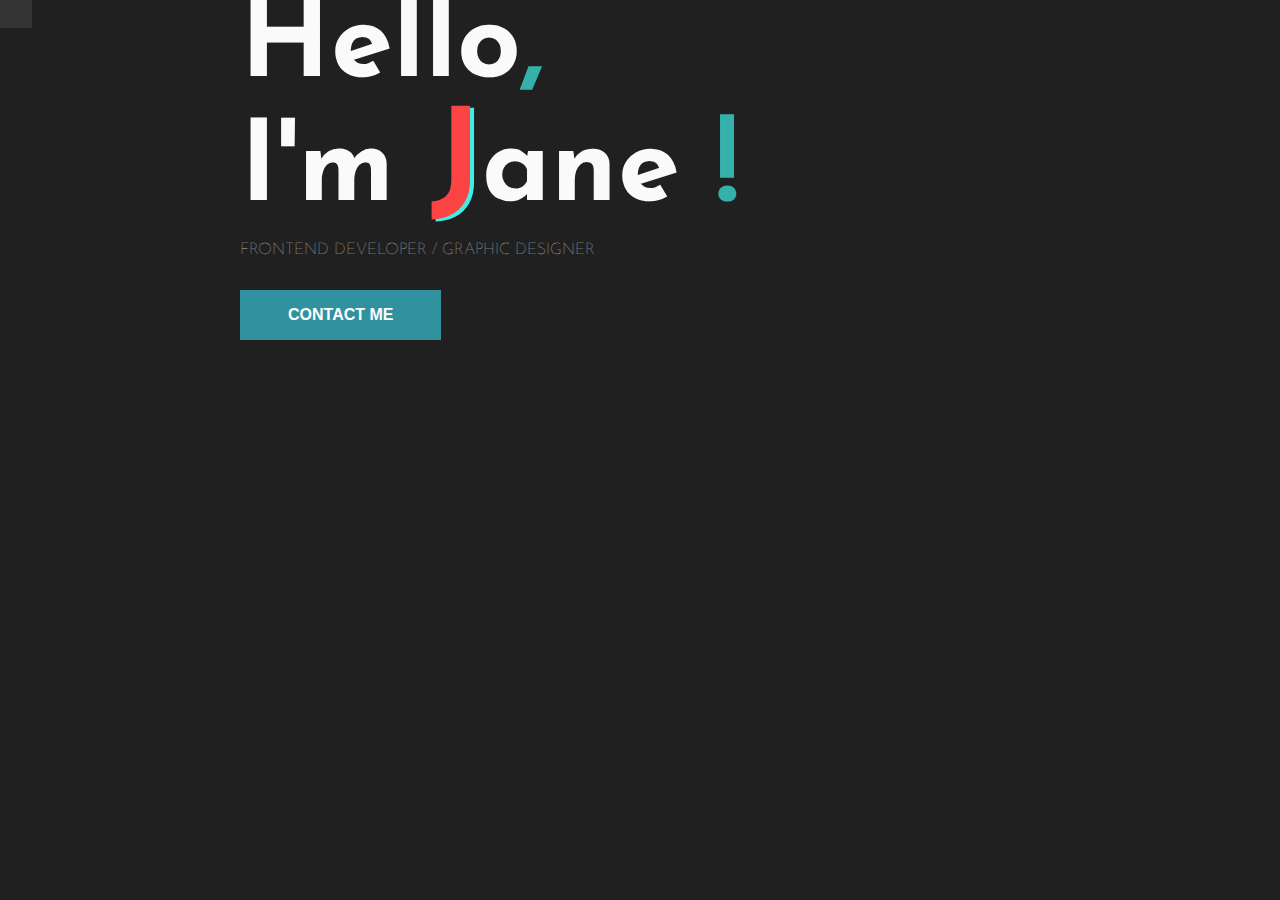
<file: index.html>
<!DOCTYPE html>
<html lang="en">
    <head>
        <meta charset="UTF-8">
        <meta name="viewport" content="width=device-width, initial-scale=1">
        <title>Jane Doe | Home</title>
        <link rel="stylesheet" href="https://unpkg.com/aos@next/dist/aos.css" />
        <link rel="stylesheet" href="https://use.fontawesome.com/releases/v5.7.2/css/all.css" integrity="sha384-fnmOCqbTlWIlj8LyTjo7mOUStjsKC4pOpQbqyi7RrhN7udi9RwhKkMHpvLbHG9Sr" crossorigin="anonymous">
        <link rel="stylesheet" href="main.css">
        <link href='https://fonts.googleapis.com/css?family=Josefin Sans' rel='stylesheet'>
    </head>
    <body>
        
        <header>
        <div class="topnav" id="myTopnav">
          <a class="active" href="index.html"><i class="fa fa-fw fa-home"></i></a>
          <a href="about.html"><i class="fa fa-fw fa-user"></i></a>
          <a href="services.html"><i class="fas fa-eye"></i></a>
          <a href="contact.html"><i class="far fa-envelope"></i></a>
            
          <a href="javascript:void(0);" class="icon" onclick="myFunction()">
            <i class="fa fa-bars"></i>
          </a>
        </div>
        </header>
        
        <section>
            <div class="home-content">
                <div class="home-landing-text">
                    <h1>Hello<span class="landing-span">,</span><br>I'm <span class="first-letter">J</span>ane <span class="landing-span">!</span></h1>
                    
                    <h6>Frontend Developer <span>/</span> Graphic Designer</h6>
                </div>
                
                <div class="home-btn">
                    <button>Contact me</button>
                </div>
            </div> 
        </section>
        
        
        <script src="main.js"></script>
    </body>    
</html>
</file>
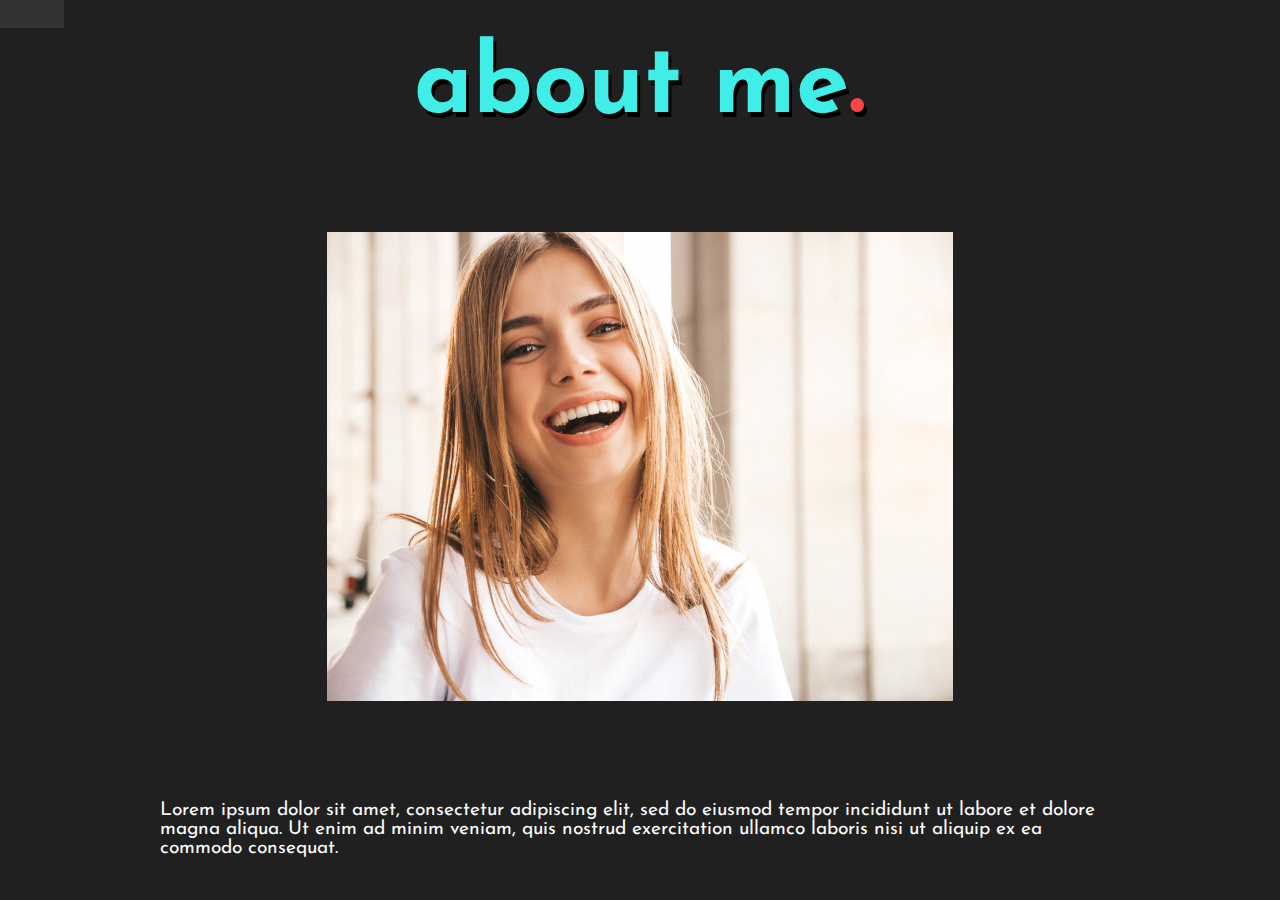
<file: about.html>
<!DOCTYPE html>
<html lang="en">
    <head>
        <meta charset="UTF-8">
        <meta name="viewport" content="width=device-width, initial-scale=1">
        <title>Jane Doe | About</title>
        <link rel="stylesheet" href="https://unpkg.com/aos@next/dist/aos.css" />
        <link rel="stylesheet" href="https://use.fontawesome.com/releases/v5.7.2/css/all.css" integrity="sha384-fnmOCqbTlWIlj8LyTjo7mOUStjsKC4pOpQbqyi7RrhN7udi9RwhKkMHpvLbHG9Sr" crossorigin="anonymous">
        <link rel="stylesheet" href="main.css">
        <link href='https://fonts.googleapis.com/css?family=Josefin Sans' rel='stylesheet'>
    </head>
    <body>
        
        <header>
        <div class="topnav" id="myTopnav">
          <a href="index.html"><i class="fa fa-fw fa-home"></i></a>
          <a class="active" href="about.html"><i class="fa fa-fw fa-user"></i></a>
          <a href="services.html"><i class="fas fa-eye"></i></a>
          <a href="contact.html"><i class="far fa-envelope"></i></a>
            
          <a href="javascript:void(0);" class="icon" onclick="myFunction()">
            <i class="fa fa-bars"></i>
          </a>
        </div>
        </header>
        
        <section>
            <div class="about-content">
                <div class="all-heading">
                    <h1>About me<span>.</span></h1>
                </div>
                
                <div class="about-details">
                    <div class="about-image">
                    <img src="images/about-img.jpg">
                </div>
                
                <div class="about-text">
                    <p>Lorem ipsum dolor sit amet, consectetur adipiscing elit, sed do eiusmod tempor incididunt ut labore et dolore magna aliqua. Ut enim ad minim veniam, quis nostrud exercitation ullamco laboris nisi ut aliquip ex ea commodo consequat.</p>
                </div>
                </div>
                
            </div>
        </section>
        
        
        <script src="main.js"></script>
    </body>    
</html>
</file>
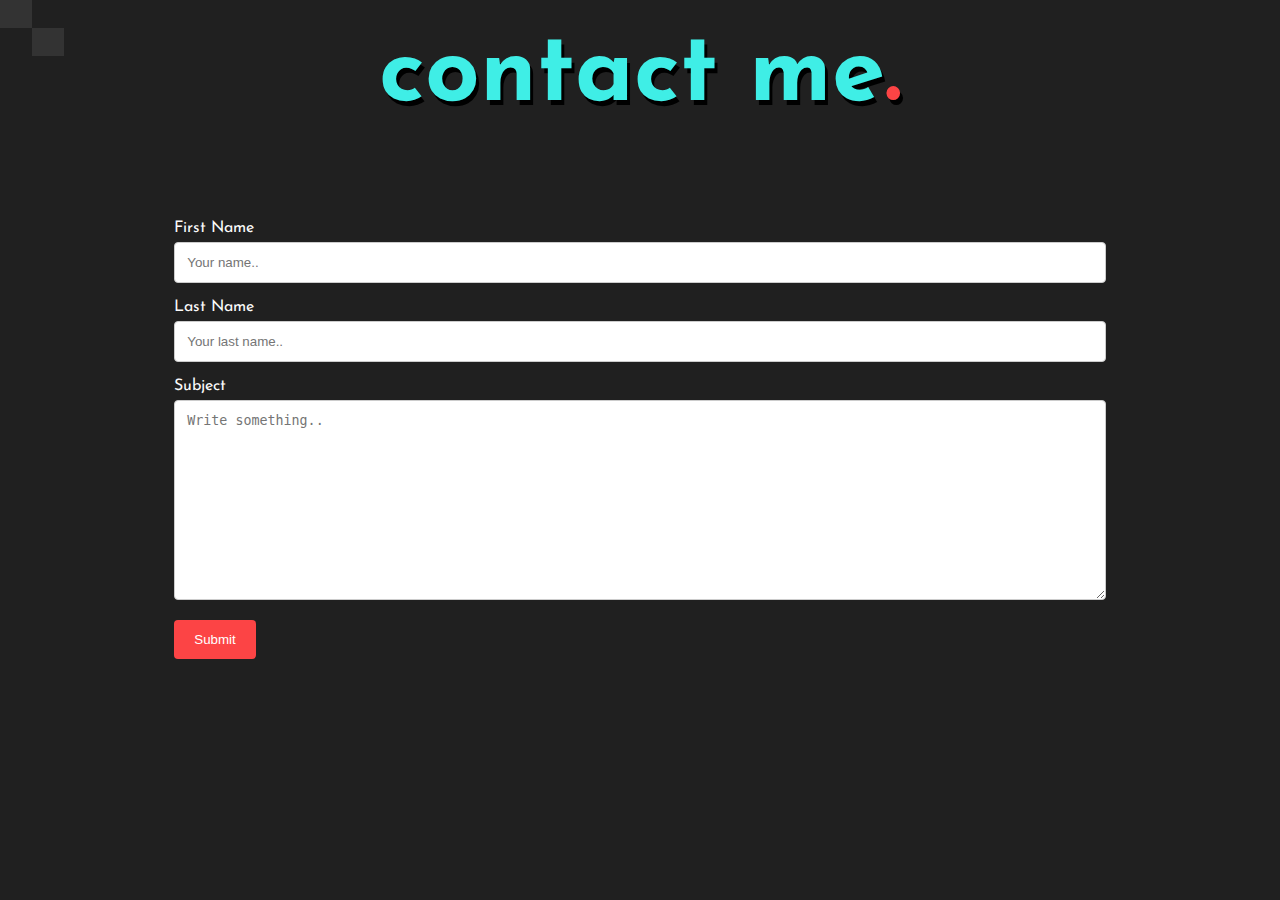
<file: contact.html>
<!DOCTYPE html>
<html lang="en">
    <head>
        <meta charset="UTF-8">
        <meta name="viewport" content="width=device-width, initial-scale=1">
        <title>Jane Doe | Services</title>
        <link rel="stylesheet" href="https://unpkg.com/aos@next/dist/aos.css" />
        <link rel="stylesheet" href="https://use.fontawesome.com/releases/v5.7.2/css/all.css" integrity="sha384-fnmOCqbTlWIlj8LyTjo7mOUStjsKC4pOpQbqyi7RrhN7udi9RwhKkMHpvLbHG9Sr" crossorigin="anonymous">
        <link rel="stylesheet" href="main.css">
        <link href='https://fonts.googleapis.com/css?family=Josefin Sans' rel='stylesheet'>
    </head>
    <body>
        
        <header>
        <div class="topnav" id="myTopnav">
          <a href="index.html"><i class="fa fa-fw fa-home"></i></a>
          <a href="about.html"><i class="fa fa-fw fa-user"></i></a>
          <a href="services.html"><i class="fas fa-eye"></i></a>
          <a class="active" href="contact.html"><i class="far fa-envelope"></i></a>
            
          <a href="javascript:void(0);" class="icon" onclick="myFunction()">
            <i class="fa fa-bars"></i>
          </a>
        </div>
        </header>
        
        <section>
            <div class="contact">
                <div class="all-heading">
                    <h1>contact me<span>.</span></h1>
                </div>
                
                <div class="contact-form">
                    <form action="/action_page.php">
                    <label for="fname">First Name</label>
                    <input type="text" id="fname" name="firstname" placeholder="Your name..">

                    <label for="lname">Last Name</label>
                    <input type="text" id="lname" name="lastname" placeholder="Your last name..">

                    <label for="subject">Subject</label>
                    <textarea id="subject" name="subject" placeholder="Write something.." style="height:200px"></textarea>

                    <input type="submit" value="Submit">
                </form>
                </div>
            </div>
        </section>
        
        
        <script src="main.js"></script>
    </body>    
</html>
</file>
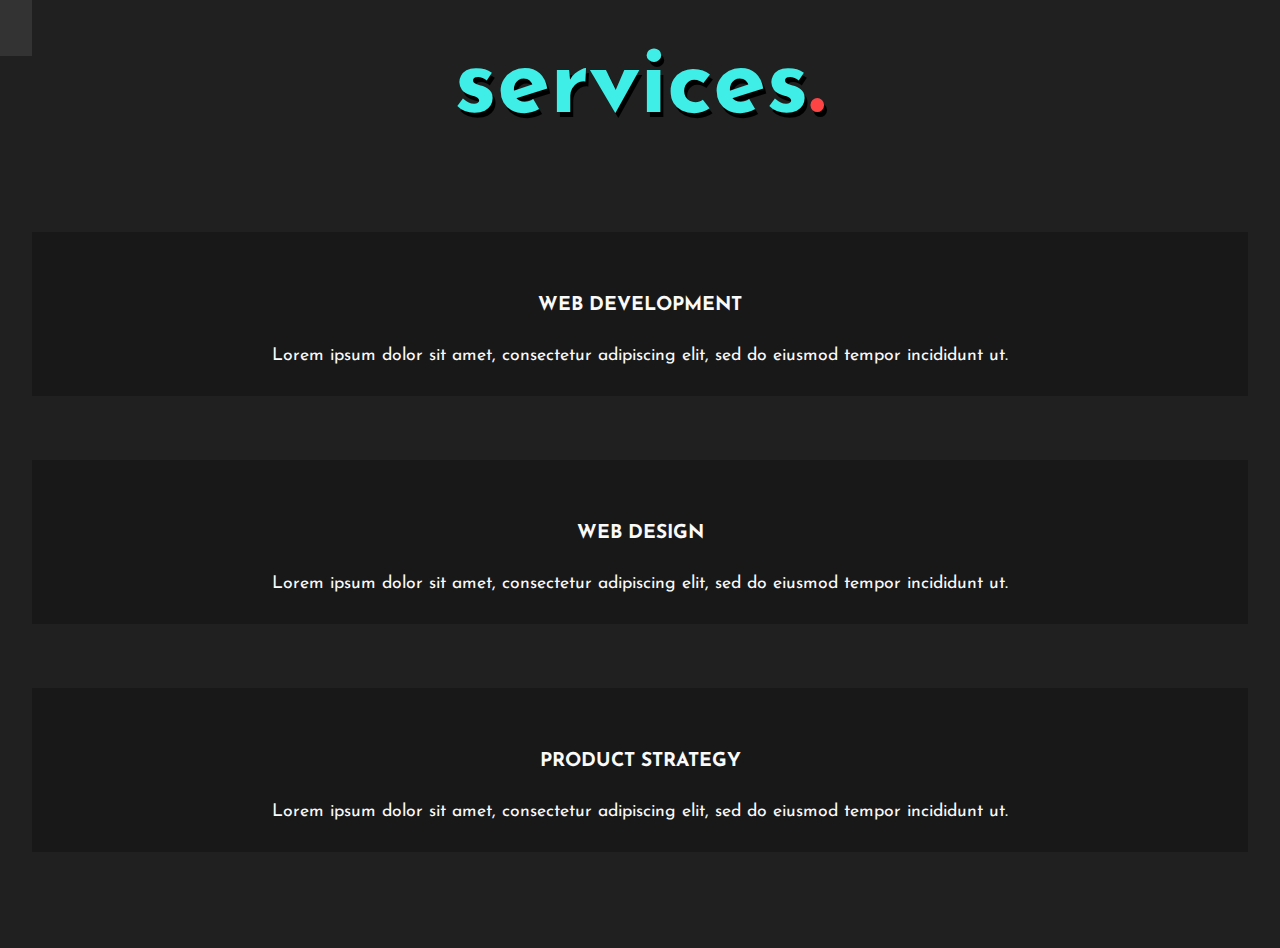
<file: services.html>
<!DOCTYPE html>
<html lang="en">
    <head>
        <meta charset="UTF-8">
        <meta name="viewport" content="width=device-width, initial-scale=1">
        <title>Jane Doe | Services</title>
        <link rel="stylesheet" href="https://unpkg.com/aos@next/dist/aos.css" />
        <link rel="stylesheet" href="https://use.fontawesome.com/releases/v5.7.2/css/all.css" integrity="sha384-fnmOCqbTlWIlj8LyTjo7mOUStjsKC4pOpQbqyi7RrhN7udi9RwhKkMHpvLbHG9Sr" crossorigin="anonymous">
        <link rel="stylesheet" href="main.css">
        <link href='https://fonts.googleapis.com/css?family=Josefin Sans' rel='stylesheet'>
    </head>
    <body>
        
        <header>
        <div class="topnav" id="myTopnav">
          <a href="index.html"><i class="fa fa-fw fa-home"></i></a>
          <a href="about.html"><i class="fa fa-fw fa-user"></i></a>
          <a class="active" href="services.html"><i class="fas fa-eye"></i></a>
          <a href="contact.html"><i class="far fa-envelope"></i></a>
            
          <a href="javascript:void(0);" class="icon" onclick="myFunction()">
            <i class="fa fa-bars"></i>
          </a>
        </div>
        </header>
        
        <section>
            <div class="services-content">
                <div class="all-heading">
                    <h1>services<span>.</span></h1>
                </div>
                
                <div class="services-list">
                    <div class="services-list-item">
                        <i class="fas fa-file-code"></i>
                        <h1>Web Development</h1>
                        <p>Lorem ipsum dolor sit amet, consectetur adipiscing elit, sed do eiusmod tempor incididunt ut.</p>
                    </div>
                    <div class="services-list-item">
                        <i class="fas fa-layer-group"></i>
                        <h1>Web Design</h1>
                        <p>Lorem ipsum dolor sit amet, consectetur adipiscing elit, sed do eiusmod tempor incididunt ut.</p>
                    </div>
                    <div class="services-list-item">
                        <i class="fas fa-chess-queen"></i>
                        <h1>Product Strategy</h1>
                        <p>Lorem ipsum dolor sit amet, consectetur adipiscing elit, sed do eiusmod tempor incididunt ut.</p>
                    </div>
                </div>
            </div>
        </section>
        
        
        <script src="main.js"></script>
    </body>    
</html>
</file>
<file: main.css>
* {
    margin: 0;
    padding: 0;
    box-sizing: border-box;
}
body {
    background-color: #202020;
    color: #fafafa;
    font-family: 'Josefin Sans', sans-serif;
}
p {
    font-size: 1.2rem;
}
img {
    width: 100%;
    height: 100%;
}
section {
    width: 100%;
    height: 100%;
}

.all-heading {
    margin: 3rem 0 6rem 0;
}
.all-heading h1 {
    font-size: 3.5rem;
    text-transform: lowercase;
    text-align: center;
    color: #3feee6;
    text-shadow: 3px 5px #000;
}
.all-heading span {
    color: #fc4445;

}

/*---home---*/
.home-content {
    margin-top: 2rem;
    padding: 2rem; 
    display: flex;
    justify-content: flex-start;
    align-items: baseline;
    flex-direction: column;
}
.home-landing-text {
    margin-top: 2.5rem;
}
.home-landing-text h1 {
    font-size: 4rem;
}
.home-landing-text h6 {
    font-size: .8rem;
    font-weight: 100;
    text-transform: uppercase;
    margin: .6rem 0 2rem 0;
    opacity: .7;
}
.landing-span {
    color: #3feee6;
    opacity: .7;
}
.first-letter {
    color: #fc4445;
    text-shadow: 4px 2px #3feee6;
    font-size: 5rem;
}
.home-btn button {
    border: none;
    padding: .8rem 2rem;
    font-size: .8rem;
    text-transform: uppercase;
    font-weight: 700;
    color: #fff;
    background-color: #32919e;
}
.home-btn button:hover {
    background-color: #1f5a62;
    cursor: pointer;
}
/*---navbar---*/
header {
    
}
.topnav {
    background-color: #181818;
    overflow: hidden;
}
.topnav a {
    float: left;
    display: block;
    color: #f2f2f2;
    text-align: center;
    padding: 14px 16px;
    text-decoration: none;
    font-size: 17px;
}
.topnav a:hover {
    background-color: #000;
    color: #3feee6;
}
.topnav a.active {
    background-color: #000;
    color: #3feee6;
}
.topnav .icon {
  display: none;
}


/*---about---*/
.about-content {
    margin-top: 2rem;
    padding: 2rem; 
}
.about-details {
    display: flex;
    justify-content: center;
    align-items: center;
    flex-direction: column;
}
.about-text p {
    margin-top: 2rem;
}

/*---services---*/
.services-content {
    margin-top: 2rem;
    padding: 2rem; 
}
.services-list-item {
    margin-bottom: 4rem;
    text-align: center;
    background-color: #181818;
    padding: 2rem;
}
.services-list-item i {
    font-size: 3.5rem;
    color: #fc4445;
}
.services-list-item h1 {
    font-size: 1.2rem;
    margin: 2rem 0;
    text-transform: uppercase;
}
.services-list-item p {
    font-size: 1.1rem;
}

/*---contact---*/
.contact {
    border-radius: 5px;
    padding: 20px;
}
input[type=text], select, textarea {
    width: 100%;
    padding: 12px;
    border: 1px solid #ccc;
    border-radius: 4px;
    box-sizing: border-box;
    margin-top: 6px;
    margin-bottom: 16px;
    resize: vertical;
}
input[type=submit] {
    background-color: #fc4445;
    color: #fff;
    padding: 12px 20px;
    border: none;
    border-radius: 4px;
    cursor: pointer;
}
input[type=submit]:hover {
    background-color: #fc3132;
}


@media screen and (max-width: 600px) {
  .topnav a:not(:first-child) {display: none;}
  .topnav a.icon {
    float: right;
    display: block;
  }
}
@media screen and (max-width: 600px) {
  .topnav.responsive {position: relative;}
  .topnav.responsive a.icon {
    position: absolute;
    right: 0;
    top: 0;
  }
  .topnav.responsive a {
    float: none;
    display: block;
    text-align: left;
  }
}

@media only screen and (min-width: 1200px) {
    .all-heading h1 {
        font-size: 6rem;
    }
    header {
        width: 5%;
    }
    .topnav {
        background-color: #202020;
    }
    .topnav i {
        font-size: 1.6rem;
    }
    .topnav a:hover {
        background-color: #333;
    }
    .topnav a.active {
        background-color: #333;
    }
    .home-content {
        margin-top: -6rem;
        padding-left: 15rem; 
    }
    .home-landing-text {
        margin-top: 0;
    }
    .home-landing-text h1 {
        font-size: 7rem;
    }
    .home-landing-text h6 {
        font-size: 1rem;
    }
    .first-letter {
        font-size: 8rem;
    }
    .home-btn button {
        padding: 1rem 3rem;
        font-size: 1rem;
    }
    .about-content {
        margin-top: -6rem;
        padding: 2rem 10rem; 
    }
    .about-image img {
        margin-bottom: 4rem;
    }
    .about-text p {
        margin-top: 2rem;
    }
    .services-content {
        margin-top: -6rem;
    }
    .contact {
        margin-top: -6rem;
    }
    .contact-form {
        display: flex;
        justify-content: center;
        align-items: center;
    }
}
</file>
